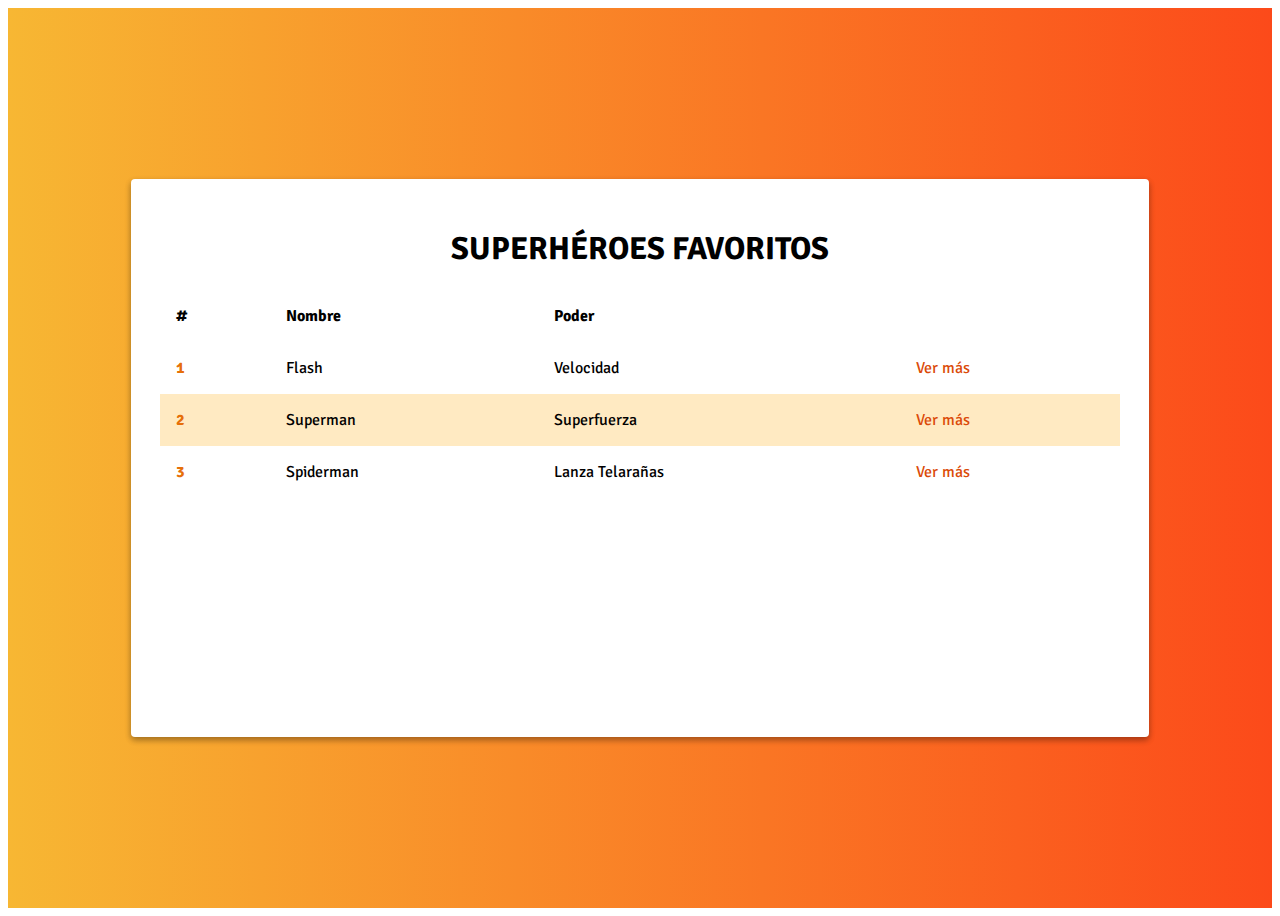
<file: boletines/index.html>
<!DOCTYPE html>
<html>
<head>
	<meta charset="utf-8">
	<meta name="viewport" content="width=device-width,initial-scale=1.0">
	<title>Superhéroes Favoritos</title>
	<link href="./assets/css/main.css" rel="stylesheet">
	<link rel="stylesheet" href="https://necolas.github.io/normalize.css/8.0.1/normalize.css">
	<link rel="stylesheet" href="./font-awesome/css/fontawesome.min.css">
	<link href="https://fonts.googleapis.com/css2?family=Signika:wght@500&display=swap" rel="stylesheet">
	<link
    rel="stylesheet"
    href="https://cdnjs.cloudflare.com/ajax/libs/animate.css/4.1.1/animate.min.css">
</head>
<body>
	<div class="container">
		<div class="content animate__animated animate__fadeInDown">
			<header>
				<h1 class="title">Superhéroes Favoritos</h1>
			</header>
			<table class="table">
				<thead>
					<th>#</th>
					<th>Nombre</th>
					<th>Poder</th>
				</thead>
				<tbody>
					<tr>
						<td>1</td>
						<td>Flash</td>
						<td>Velocidad</td>
						<td><a href="./Superheroe/flash.html">Ver más</a>
					</tr>
					<tr>
						<td>2</td>
						<td>Superman</td>
						<td>Superfuerza</td>
						<td><a href="./Superheroe/superman.html">Ver más</a>
					</tr>
					<tr>
						<td>3</td>
						<td>Spiderman</td>
						<td>Lanza Telarañas</td>
						<td><a href="./Superheroe/spiderman.html">Ver más</a>
					</tr>
				</tbody>
			</table>
		</div>
	</div>
	<script src="./javascript/main.js">
	</script>
</body>
</html>
</file>
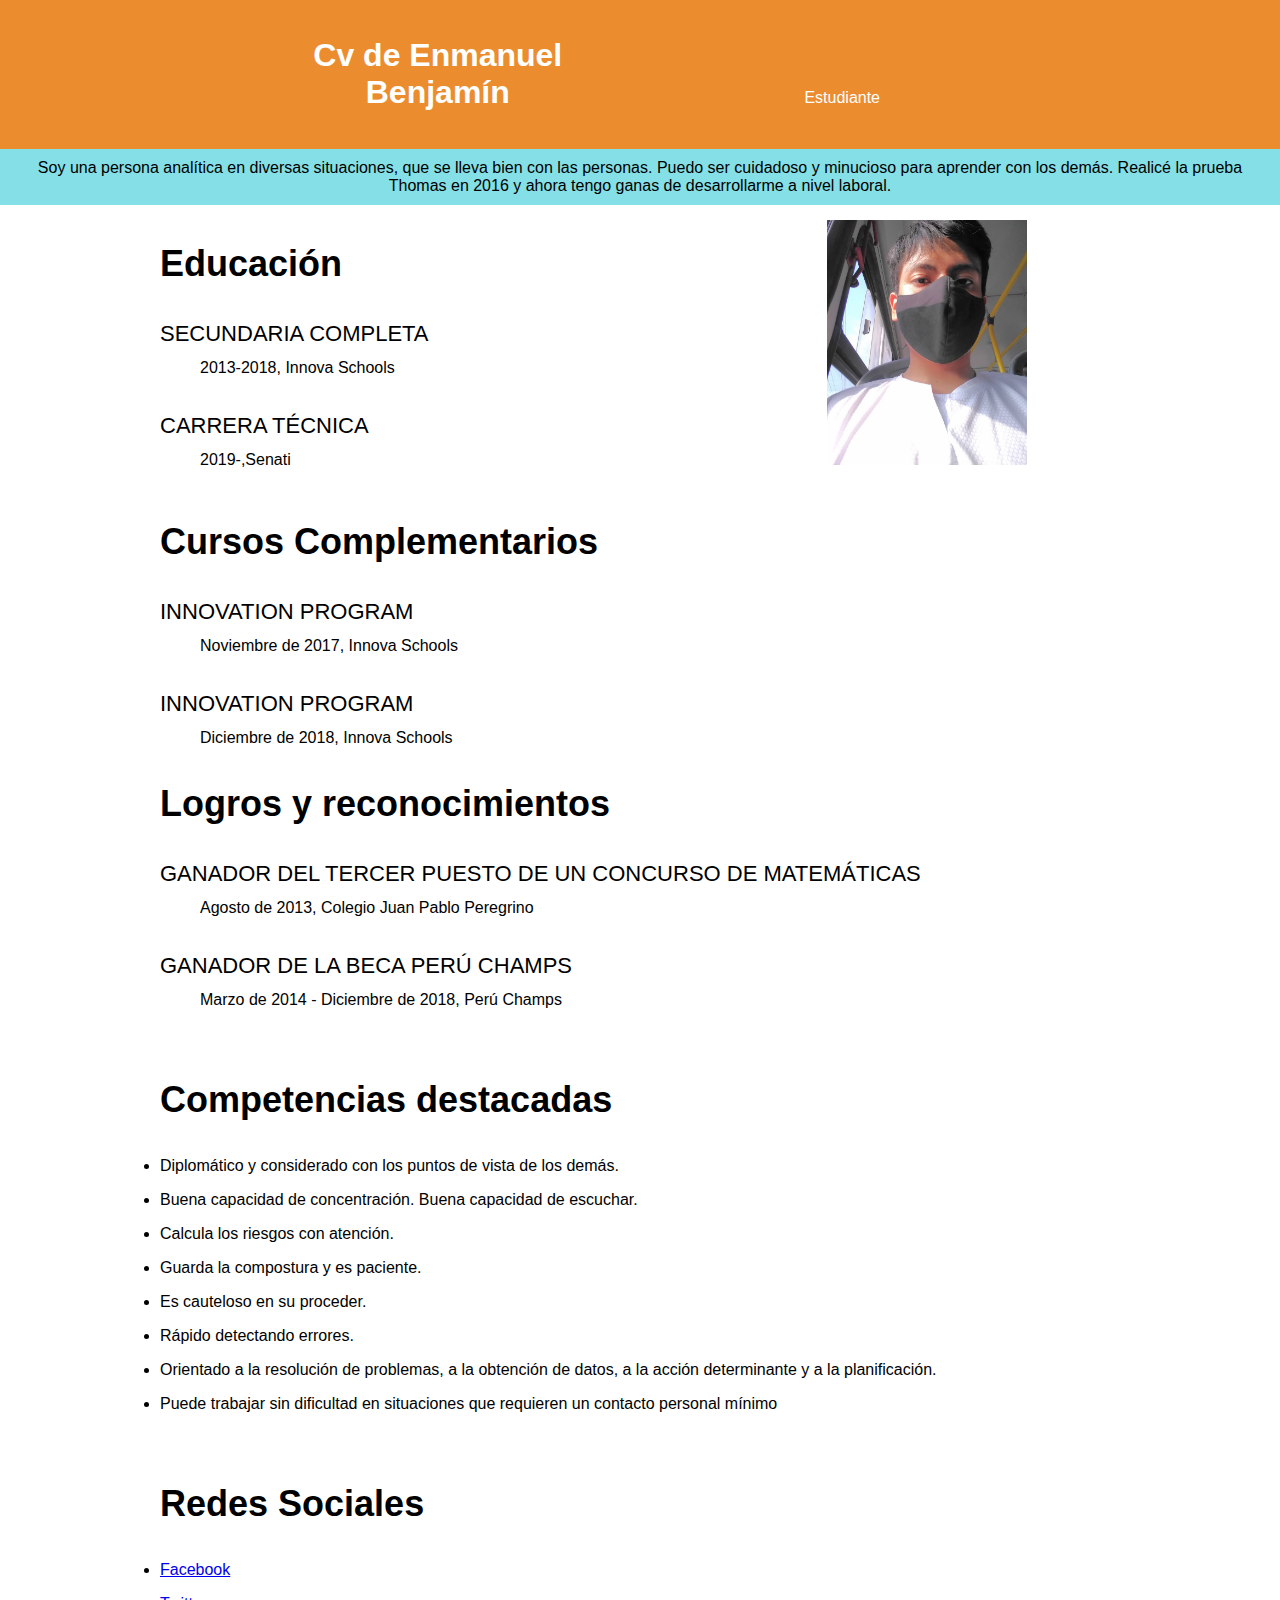
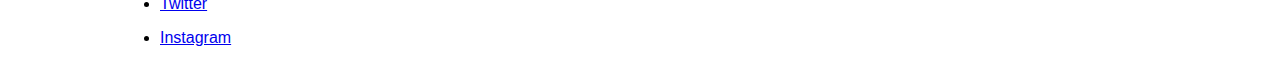
<file: cv/index.html>
<!DOCTYPE html>

<html>
	<head>
		<title> Cv de Enmanuel </title>
		<meta charset="utf-8">
		<meta name="description" content="Enmanuel es un desarrollador noob que no conoce nada y escribe bien.">
		
	</head>

	<body style="font-family:Helvetica,Arial,sans-serif;margin: 0;">
		<header style="background-color:#eb8d2f;color:white;text-align: center;padding:16px;">
			<h1  style="display:inline-block;width:400px;font-weight:bold;"> Cv de Enmanuel Benjamín</h1>
			<p style="display:inline-block;width:400px;font-weight:200;">Estudiante</p>
		</header>
		<div style="background-color:#85dfe6;color:black;text-align: center;padding: 10px;">
			Soy una persona analítica en diversas situaciones, que se lleva bien con las personas. Puedo ser cuidadoso y minucioso para aprender con los demás. Realicé la prueba Thomas en 2016 y ahora tengo ganas de desarrollarme a nivel laboral.
		</div>
		<section>
			<div style="width:960px;margin-right:auto;margin-left:auto;vertical-align: top;">
				<div>
					<div style="display:inline-block;width: 69%;">
						<h3 style="font-size:36px;font-weight: 700;">Educación</h3>
						<div>
							<dl>
								<dt style="font-size: 22px;text-transform: uppercase;margin-bottom: 12px;margin-top: 36px;">Secundaria Completa</dt>
								<dd>2013-2018, Innova Schools</dd>
								<dt style="font-size: 22px;text-transform: uppercase;margin-bottom: 12px;margin-top: 36px;">Carrera Técnica</dt>
								<dd>2019-,Senati</dd>

							</dl>
						</div>
					</div>
					<div style="display:inline-block;width: 30%;margin-top: 15px;">
						<img src="enmanuel.jpg" width="200">
					</div>
			
					
				</div>
				<div>
					<h3 style="font-size:36px;font-weight: 700;">
						Cursos Complementarios
					</h3>
					<div>
						<dl>
							<dt style="font-size: 22px;text-transform: uppercase;margin-bottom: 12px;margin-top: 36px;">Innovation Program</dt>
							<dd>Noviembre de 2017, Innova Schools</dd>
							<dt style="font-size: 22px;text-transform: uppercase;margin-bottom: 12px;margin-top: 36px;">Innovation Program</dt>
							<dd>Diciembre de 2018, Innova Schools</dd>

						</dl>
					</div>
				</div>
				<div>
					<h3 style="font-size:36px;font-weight: 700;">
						Logros y reconocimientos
					</h3>
					<div>
						<dl>
							<dt style="font-size: 22px;text-transform: uppercase;margin-bottom: 12px;margin-top: 36px;">Ganador del tercer puesto de un concurso de Matemáticas</dt>
							<dd>Agosto de 2013, Colegio Juan Pablo Peregrino</dd>
							<dt style="font-size: 22px;text-transform: uppercase;margin-bottom: 12px;margin-top: 36px;">Ganador de la beca Perú CHAMPS</dt>
							<dd>Marzo de 2014 - Diciembre de 2018, Perú Champs</dd>

						</dl>
					</div>
				</div>
				<div style="margin-top: 70px; ">
					<h3 style="font-size:36px;font-weight: 700;">Competencias destacadas</h3>	
					<ul style="margin-top: 12px;padding: 0px;">
						<li style="margin-top: 16px;">Diplomático y considerado con los puntos de vista de los demás.</li>
						<li style="margin-top: 16px;">Buena capacidad de concentración. Buena capacidad de escuchar.</li>
						<li style="margin-top: 16px;">Calcula los riesgos con atención.</li>
						<li style="margin-top: 16px;">Guarda la compostura y es paciente.</li>
						<li style="margin-top: 16px;" style="margin-top: 16px;">Es cauteloso en su proceder.</li>
						<li style="margin-top: 16px;">Rápido detectando errores.</li>
						<li style="margin-top: 16px;">Orientado a la resolución de problemas, a la obtención de datos, a la acción determinante y a la planificación.</li>
						<li style="margin-top: 16px;">Puede trabajar sin dificultad en situaciones que requieren un contacto personal mínimo</li>
						
					</ul>
				</div>
				<div style="margin-top: 70px; ">
					<h3 style="font-size:36px;font-weight: 700;">Redes Sociales</h3>	
					<ul style="margin-top: 12px;padding: 0px;">
						<li style="margin-top: 16px;"><a href="https://www.Facebook.com" target="_blank">Facebook</a></li>
						<li style="margin-top: 16px;"><a href="https://www.Twitter.com" target="_blank" target="_blank">Twitter</a></li>
						<li style="margin-top: 16px;"><a href="https://www.Instagram.com" target="_blank">Instagram</a></li>
					</ul>
				</div>
				
			</div>

		</section>
	</body>
</html>
</file>
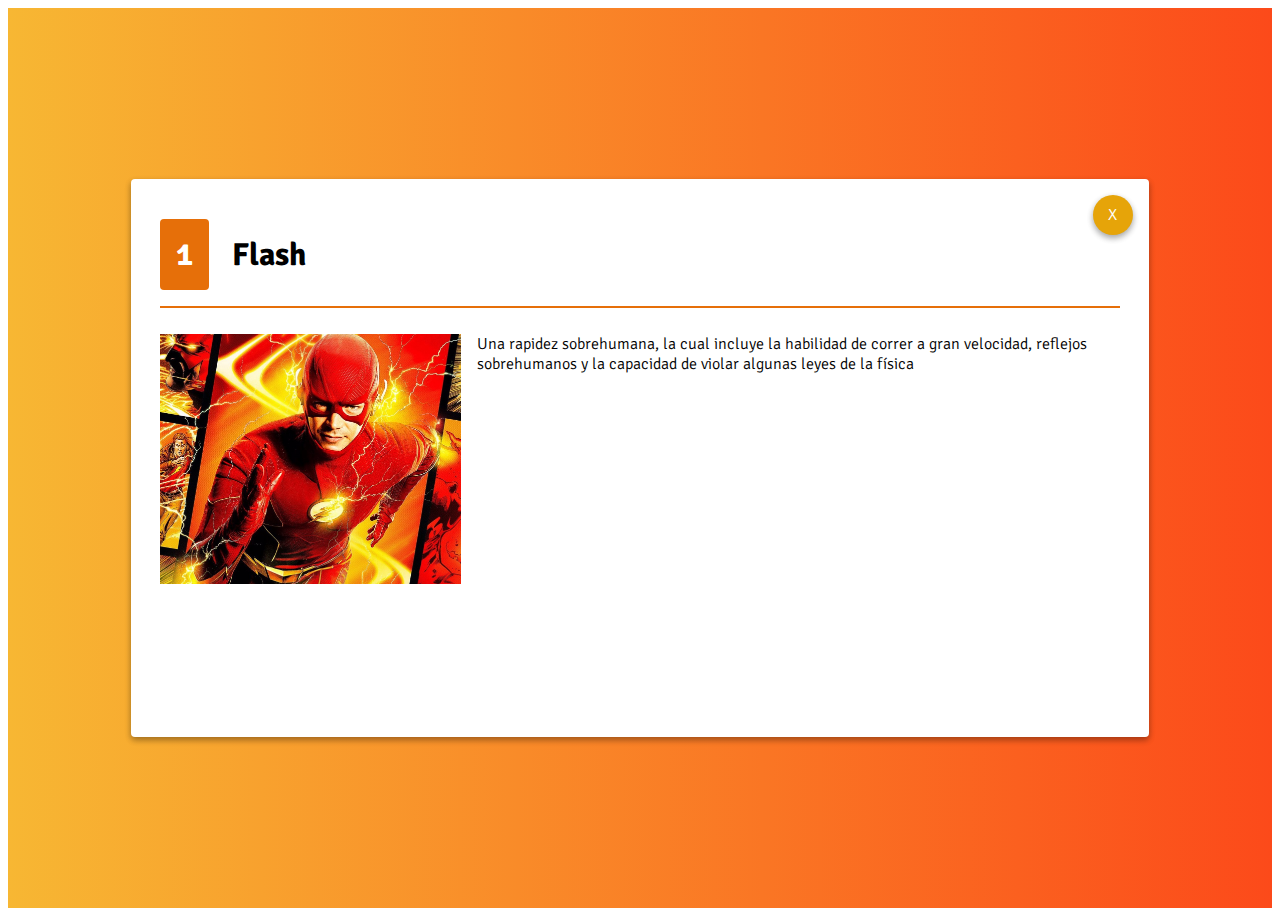
<file: boletines/Superheroe/flash.html>
<!DOCTYPE html>
<html>
<head>
	<meta charset="utf-8">
	<meta name="viewport" content="width=device-width,initial-scale=1.0">
	<title>Superhéroes Favoritos</title>
	<link href="../assets/css/main.css" rel="stylesheet">
	<link rel="stylesheet" href="https://necolas.github.io/normalize.css/8.0.1/normalize.css">
	<link rel="stylesheet" href="../font-awesome/css/fontawesome.min.css">
	<link href="https://fonts.googleapis.com/css2?family=Signika:wght@500&display=swap" rel="stylesheet">
	<link
    rel="stylesheet"
    href="https://cdnjs.cloudflare.com/ajax/libs/animate.css/4.1.1/animate.min.css">
</head>
<body>
	<div class="container">
		<div class="content animate__animated animate__fadeInDown">
			<div class="actions">
				<a href="../index.html" class="close">
					<span>X</span>
				</a>
			</div>
			<header>

				<h2 class="title-item">
					<span class="position" >1</span>
					Flash
				</h2>

			</header>
			<section>
				<img class="main-image" src="../assets/images/flash.jpg" alt="Flash">
				<div>
					<p class="paragraph">Una rapidez sobrehumana, la cual incluye la habilidad de correr a gran velocidad, reflejos sobrehumanos y la capacidad de violar algunas leyes de la física</p>
				</div>
			</section>
			
		</div>
	</div>
	<script src="../javascript/main.js"></script>

</body>
</html>
</file>
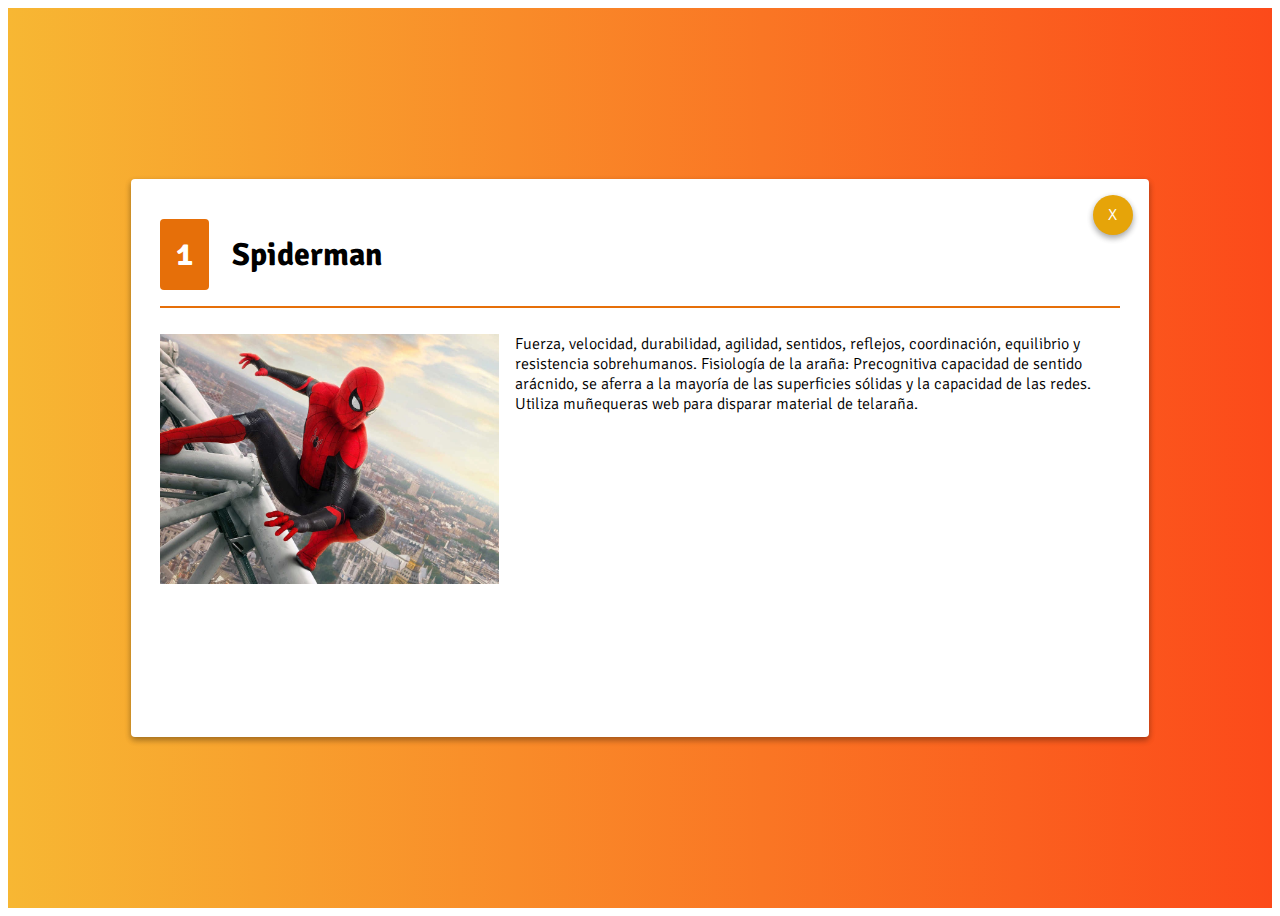
<file: boletines/Superheroe/spiderman.html>
<!DOCTYPE html>
<html>
<head>
	<meta charset="utf-8">
	<meta name="viewport" content="width=device-width,initial-scale=1.0">
	<title>Superhéroes Favoritos</title>
	<link href="../assets/css/main.css" rel="stylesheet">
	<link rel="stylesheet" href="https://necolas.github.io/normalize.css/8.0.1/normalize.css">
	<link rel="stylesheet" href="../font-awesome/css/fontawesome.min.css">
	<link href="https://fonts.googleapis.com/css2?family=Signika:wght@500&display=swap" rel="stylesheet">
	<link
    rel="stylesheet"
    href="https://cdnjs.cloudflare.com/ajax/libs/animate.css/4.1.1/animate.min.css">
</head>
<body>
	<div class="container">
		<div class="content animate__animated animate__fadeInDown">
			<div class="actions">
				<a href="../index.html" class="close">
					<span>X</span>
				</a>
			</div>
			<header>

				<h2 class="title-item">
					<span class="position" >1</span>
					Spiderman
				</h2>

			</header>
			<section>
				<img class="main-image" src="../assets/images/spiderman.jpg" alt="Spiderman">
				<div>
					<p class="paragraph">Fuerza, velocidad, durabilidad, agilidad, sentidos, reflejos, coordinación, equilibrio y resistencia sobrehumanos. Fisiología de la araña: Precognitiva capacidad de sentido arácnido, se aferra a la mayoría de las superficies sólidas y la capacidad de las redes. Utiliza muñequeras web para disparar material de telaraña.</p>
				</div>
			</section>
			
		</div>
	</div>
	<script src="../javascript/main.js"></script>
</body>
</html>
</file>
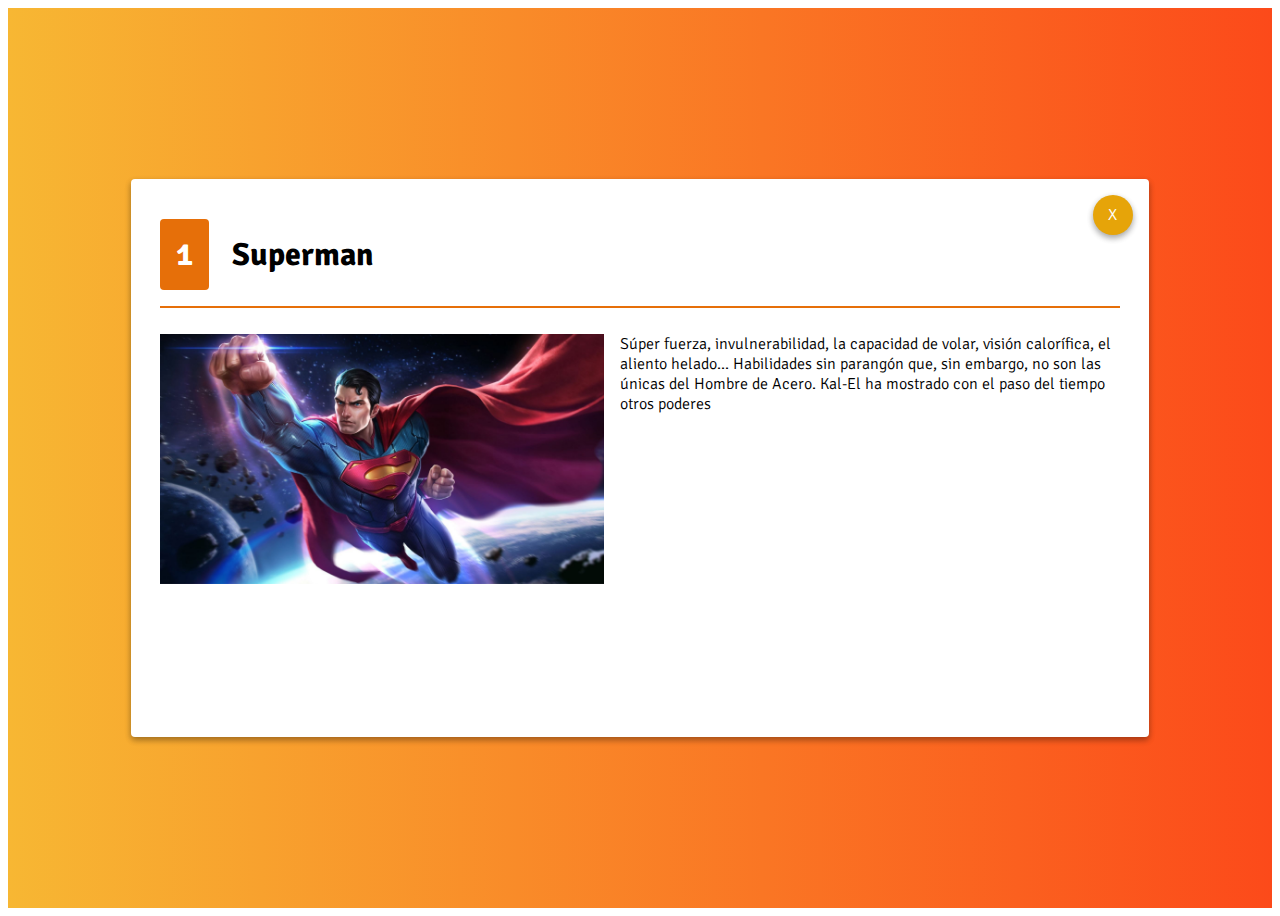
<file: boletines/Superheroe/superman.html>
<!DOCTYPE html>
<html>
<head>
	<meta charset="utf-8">
	<meta name="viewport" content="width=device-width,initial-scale=1.0">
	<title>Superhéroes Favoritos</title>
	<link href="../assets/css/main.css" rel="stylesheet">
	<link rel="stylesheet" href="https://necolas.github.io/normalize.css/8.0.1/normalize.css">
	<link rel="stylesheet" href="../font-awesome/css/fontawesome.min.css">
	<link href="https://fonts.googleapis.com/css2?family=Signika:wght@500&display=swap" rel="stylesheet">
	<link
    rel="stylesheet"
    href="https://cdnjs.cloudflare.com/ajax/libs/animate.css/4.1.1/animate.min.css">
</head>
<body>
	<div class="container">
		<div class="content animate__animated animate__fadeInDown">
			<div class="actions">
				<a href="../index.html" class="close">
					<span>X</span>
				</a>
			</div>
			<header>

				<h2 class="title-item">
					<span class="position" >1</span>
					Superman
				</h2>

			</header>
			<section>
				<img class="main-image" src="../assets/images/superman.jpg" alt="Superman">
				<div>
					<p class="paragraph">Súper fuerza, invulnerabilidad, la capacidad de volar, visión calorífica, el aliento helado... Habilidades sin parangón que, sin embargo, no son las únicas del Hombre de Acero. Kal-El ha mostrado con el paso del tiempo otros poderes</p>
				</div>
			</section>
			
		</div>
	</div>
	<script src="../javascript/main.js"></script>

</body>
</html>
</file>
<file: boletines/assets/css/main.css>
/*
Mostaza:#DBB209
Mostaza_Oscuro:#E6A409
Anaranjado_Oscuro:#CF7D02
Anaranjado_Claro:#E66F09
Naranja:#DB4B09*/
html{
	font-family: 'Signika', sans-serif;
}
img{
	max-width: 100%;
}
.container{
	background: #fc4a1a;  /* fallback for old browsers */
	background: -webkit-linear-gradient(to right, #f7b733, #fc4a1a);  /* Chrome 10-25, Safari 5.1-6 */
	background: linear-gradient(to right, #f7b733, #fc4a1a); /* W3C, IE 10+/ Edge, Firefox 16+, Chrome 26+, Opera 12+, Safari 7+ */
	height: 100vh;
	display: flex;
	align-items: center;
	justify-content: center;
}
.content{
	max-width: 960px;
	max-height: 500px;
	width: 100%;
	height: 100%;
	background-color: white;
	box-shadow: 0 3px 6px rgba(0,0,0,0.16),0 3px 6px rgba(0,0,0,0.23);
	border-radius: 4px;
	position: relative;
	padding: 1.8cm;
	overflow: scroll;
}
.content{
	padding: 1em;
}
td{
	display: block;
	width: 100%;
}
td:nth-of-type(1){
	font-size: 1.4em;
	font-weight: bold;
	color: #E66F09;
}
th{
	display: none;
}

.actions{
	position: absolute;
	top: 1em;
	right: 1em;
}
.close{
	height: 40px;
	width: 40px;
	color: white;
	border-radius:50%;
	background-color:#E6A409; 
	display: inline-block;
	box-shadow: 0 3px 6px rgba(0,0,0,0.16),0 3px 6px rgba(0,0,0,0.23);
	font-weight: 300;
	cursor: pointer;
	display: flex;
	align-items: center;
	justify-content: center;
}
.title{
	text-transform: uppercase;
	text-align: center;
}
.paragraph{
	line-height: 1,9em;
	font-weight: 300;
}
a{
	text-decoration-line: none;
	color: #DB4B09;
}
a:hover{
	opacity: 0.5;
	
}
.table{
	width: 100%;
	border-spacing: 0;
}
.table td, .table th{
	padding: 1em;
	text-align: left;

}
.table tr:nth-child(even){background-color:#ffeac2;}

.title-item{
	border-bottom:#E66F09 solid 2px;
	padding-bottom: 1em;
	font-size: 2em; 
}
.position{
	background-color: #E66F09;
	color: white;
	padding: 0.5em;
	border-radius: 4px;
	margin-right: 0.5em;
}
.main-image{
	float: left;
	margin-right: 1em;
	height: 250px;
	margin-bottom: 1em;
}
@media(min-width: 900px){
	th{
		display: table-cell;
	}
	td{
		width: auto;
		display: table-cell;
	}
	td:nth-of-type(1){
		font-size: 1em;
	}
	.content{
		padding: 1.8em;
		overflow: auto;
	}
	
}
@media (min-height: 550px){
	.content{
		height: 500px;
	}

}
</file>
